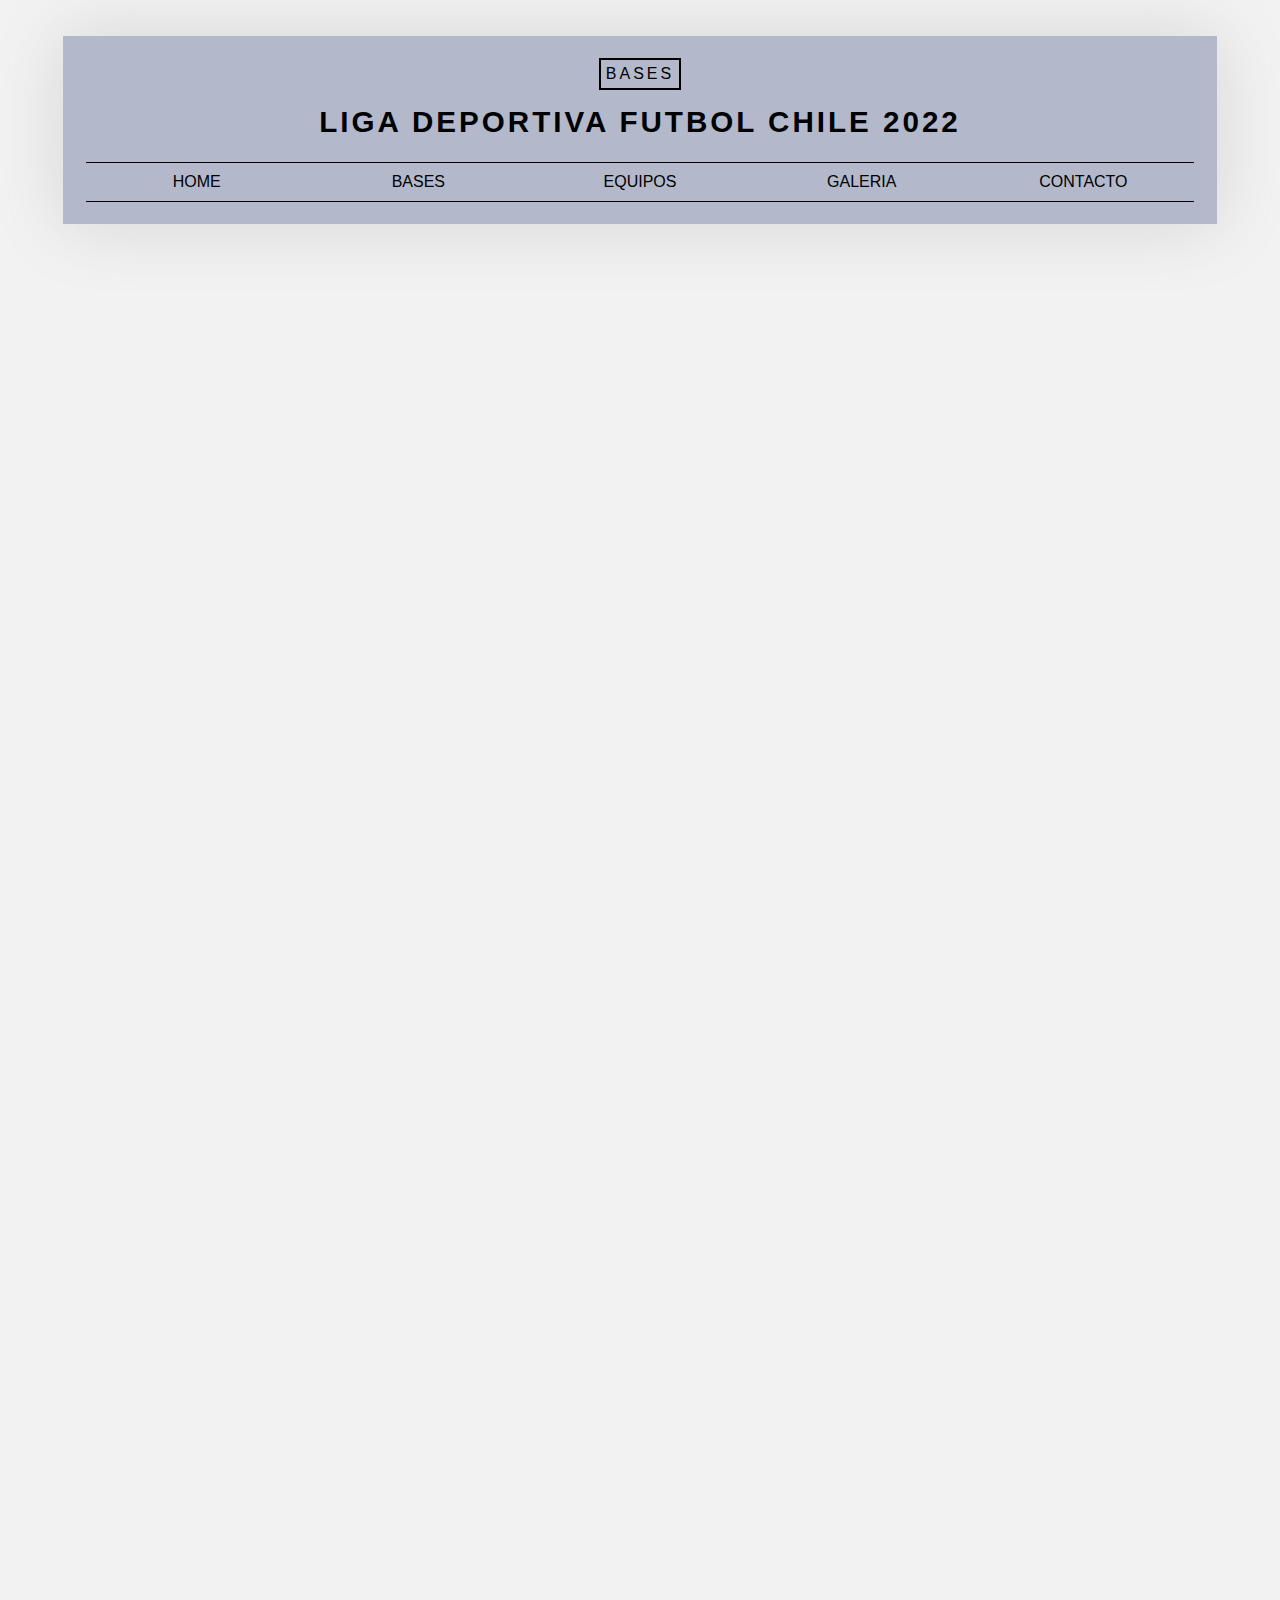
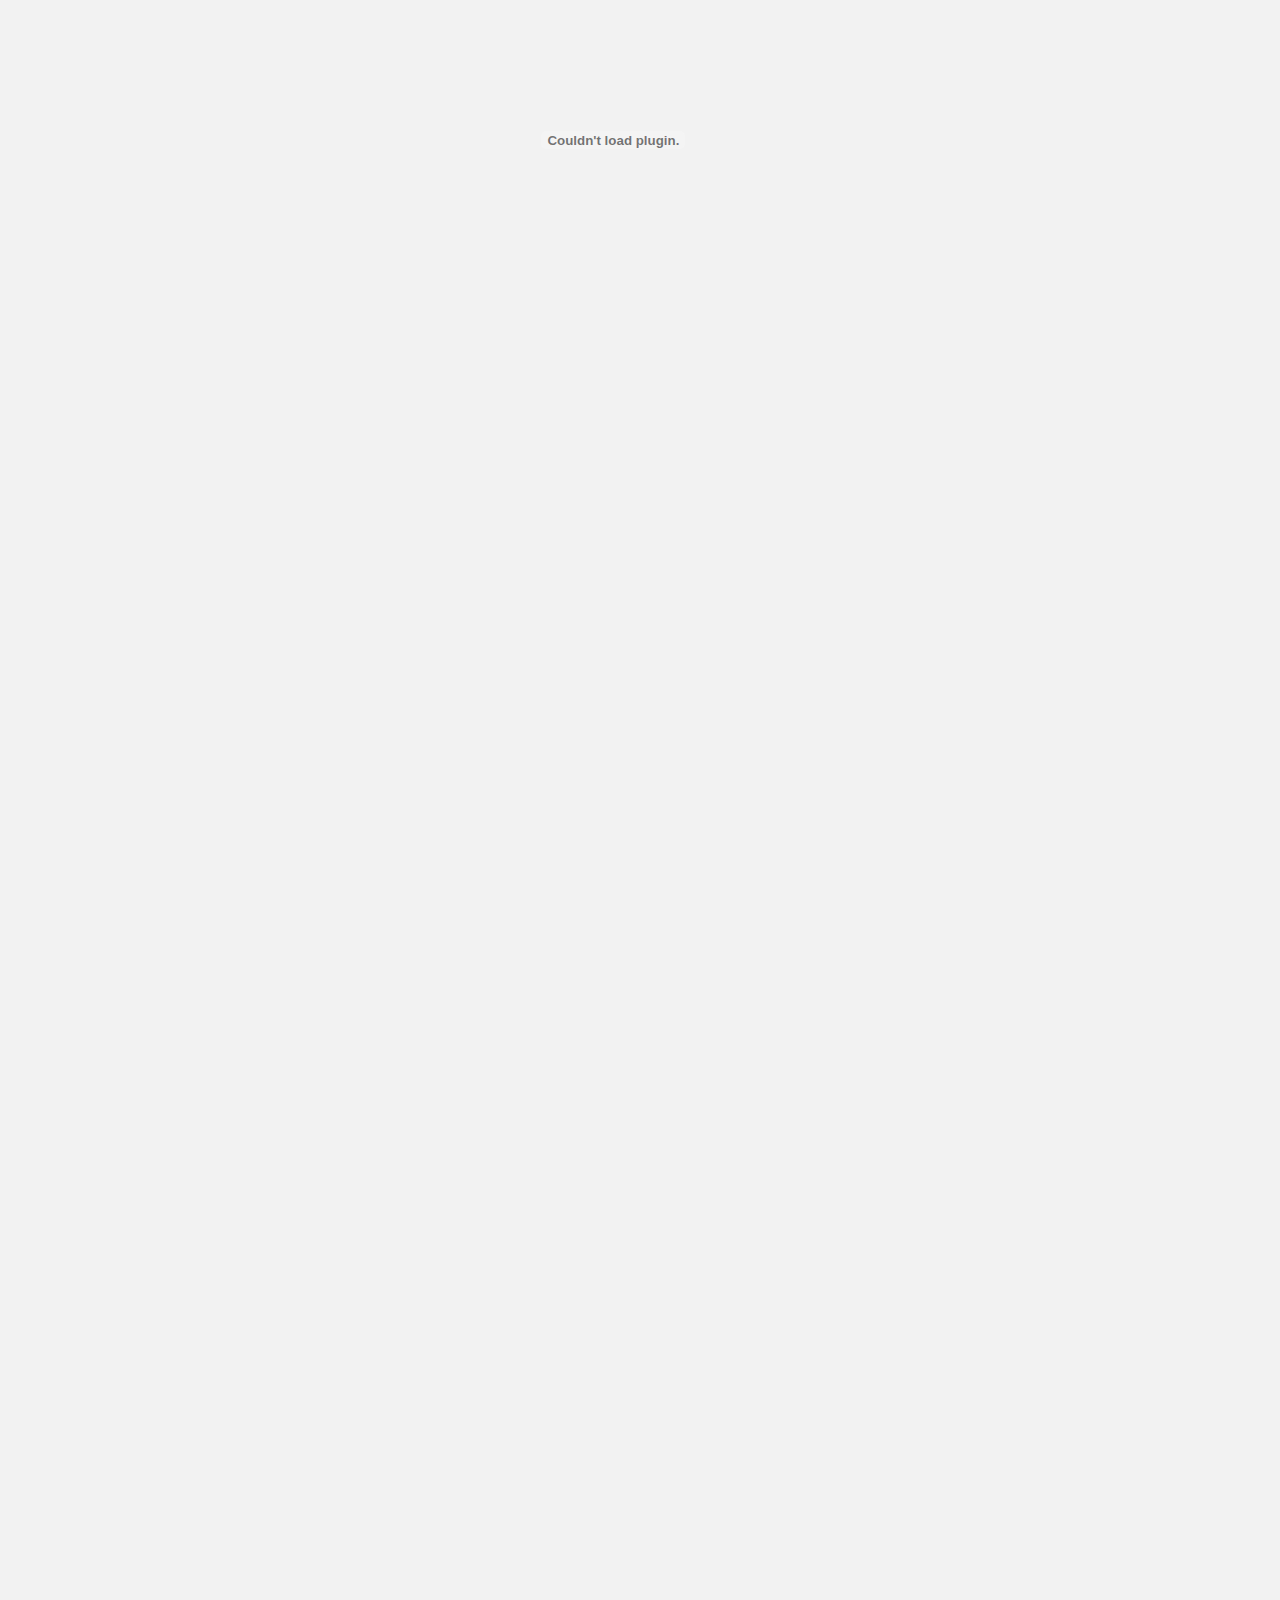
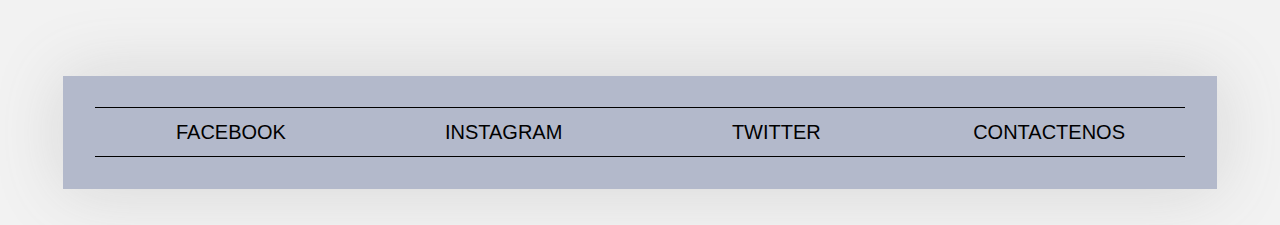
<file: bases.html>
<!DOCTYPE html>
<html lang="es">
	<head>
		<meta charset="UTF-8" />
		<meta name="viewport" content="width=device-width, initial-scale=1.0" />
		<meta http-equiv="X-UA-Compatible" content="ie=edge" />
		<title>Liga deportiva Futbol</title>
		<link href="https://fonts.googleapis.com/css?family=Roboto+Condensed:300,400,700&display=swap" rel="stylesheet"/>
		<link rel="stylesheet" href="./css/estilos.css" />
	</head>
	<body>
		<div class="contenedor">
			<header class="header">
				<div class="logo">
					<p class="iniciales-logo">Bases</p>
					<h1>Liga deportiva Futbol Chile 2022</h1>
				</div>
				<nav class="menu">
					<a href="index.html">Home</a>
					<a href="bases.html">Bases</a>
					<a href="equipos.html">Equipos</a>
					
					<a href="galeria.html">Galeria</a>
					<a href="contactados.html">contacto</a>
				</nav>
			</header>

			<main>
				<embed src="img\Bases.pdf" width="1100" height="3000" frameborder="100" allowfullscreen>
			  
			  </main>

			

			<footer class="footer">
				<footer>
					
					<nav class="menu">
						<a href="https://www.facebook.com/Pablo.ortiz1985" target="_blank">Facebook</a>
						<a href="https://www.instagram.com/pabloinf2014/" target="_blank">Instagram</a>
						<a href="https://twitter.com/home" target="_blank">Twitter</a>
						<a href="contactados.html">Contactenos</a>
						
					</nav>
					</header>
		
				
		
			</footer>
		</div>
	</body>
</html>
</file>
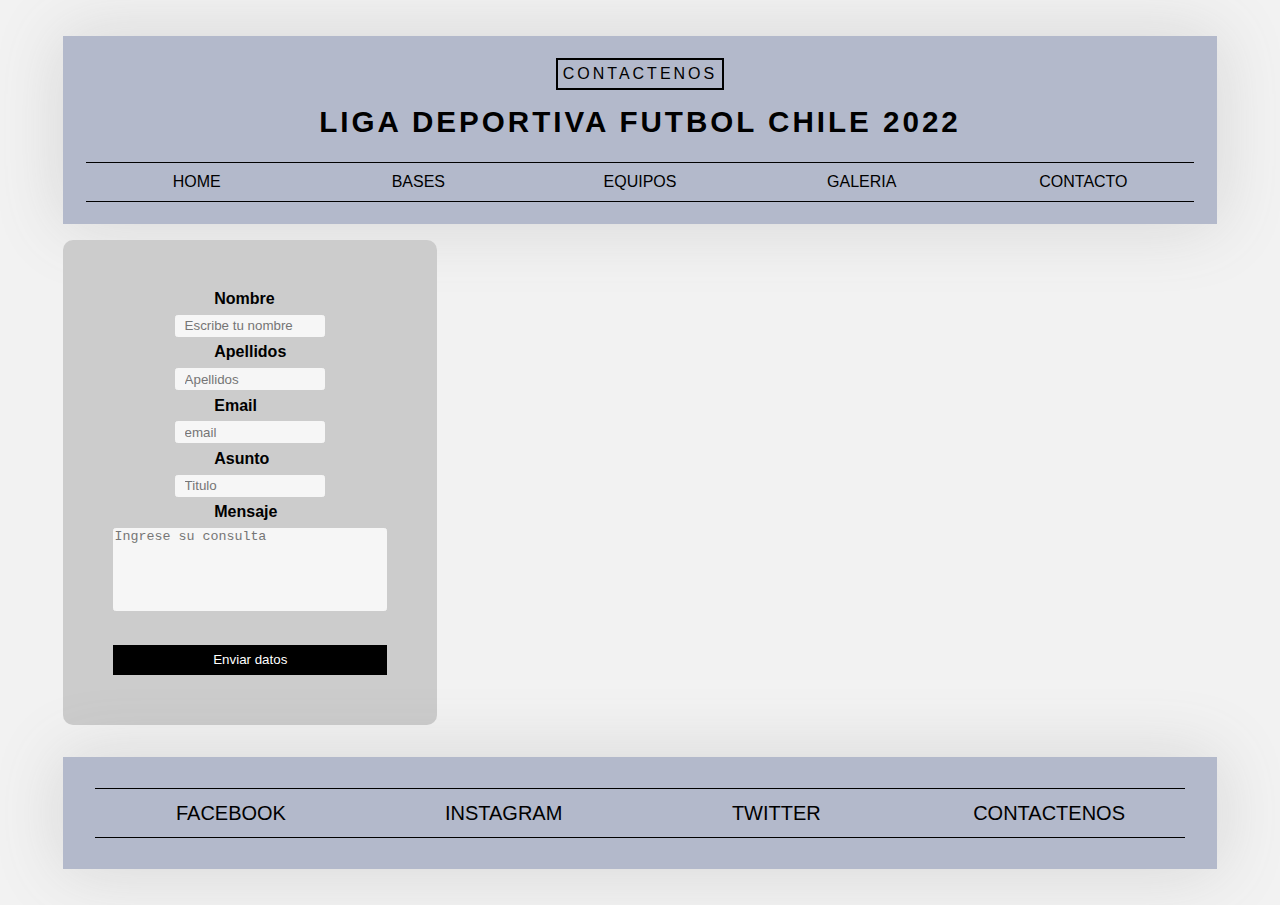
<file: contactados.html>
<!DOCTYPE html>
<html lang="es">
	<head>
		<meta charset="UTF-8" />
		<meta name="viewport" content="width=device-width, initial-scale=1.0" />
		<meta http-equiv="X-UA-Compatible" content="ie=edge" />
		<title>Liga deportiva Futbol</title>
		<link href="https://fonts.googleapis.com/css?family=Roboto+Condensed:300,400,700&display=swap" rel="stylesheet"/>
		<link rel="stylesheet" href="./css/estilos.css" />
	</head>
	<body>
		<div class="contenedor">
			<header class="header">
				<div class="logo">
					<p class="iniciales-logo">Contactenos</p>
					<h1>Liga deportiva Futbol Chile 2022</h1>
				</div>
				<nav class="menu">
					<a href="index.html">Home</a>
					<a href="bases.html">Bases</a>
					<a href="equipos.html">Equipos</a>
					
					<a href="galeria.html">Galeria</a>
					<a href="contactados.html">contacto</a>
				</nav>
			</header>

			<form action="#" target="" method="get" name="formDatosPersonales">

				<label for="nombre">Nombre</label>
				<input type="text" name="nombre" id="nombre" placeholder="Escribe tu nombre"/>
			
				<label for="apellidos">Apellidos</label>
				<input type="text" name="apellidos" id="apellidos" placeholder="Apellidos"/>
			
				<label for="email" />Email</label>
				<input type="email" name="email" id="email" placeholder="email" required />
			
				<label for="asunto">Asunto</label>
				<input type ="text" name="asunto" id="asunto" placeholder="Titulo"/>
			
				<label for="mensaje">Mensaje</label>
				<textarea name="mensaje" for="mensaje" placeholder="Ingrese su consulta" maxlength="300"></textarea>
				
				<input type="submit" name="enviar" value="Enviar datos"/>
			</form>

			

			<footer class="footer">
				<footer>
					
					<nav class="menu">
						<a href="https://www.facebook.com/Pablo.ortiz1985" target="_blank">Facebook</a>
						<a href="https://www.instagram.com/pabloinf2014/" target="_blank">Instagram</a>
						<a href="https://twitter.com/home" target="_blank">Twitter</a>
						<a href="contactados.html">Contactenos</a>
						
					</nav>
					</header>
		
				
		
			</footer>
		</div>
	</body>
</html>
</file>
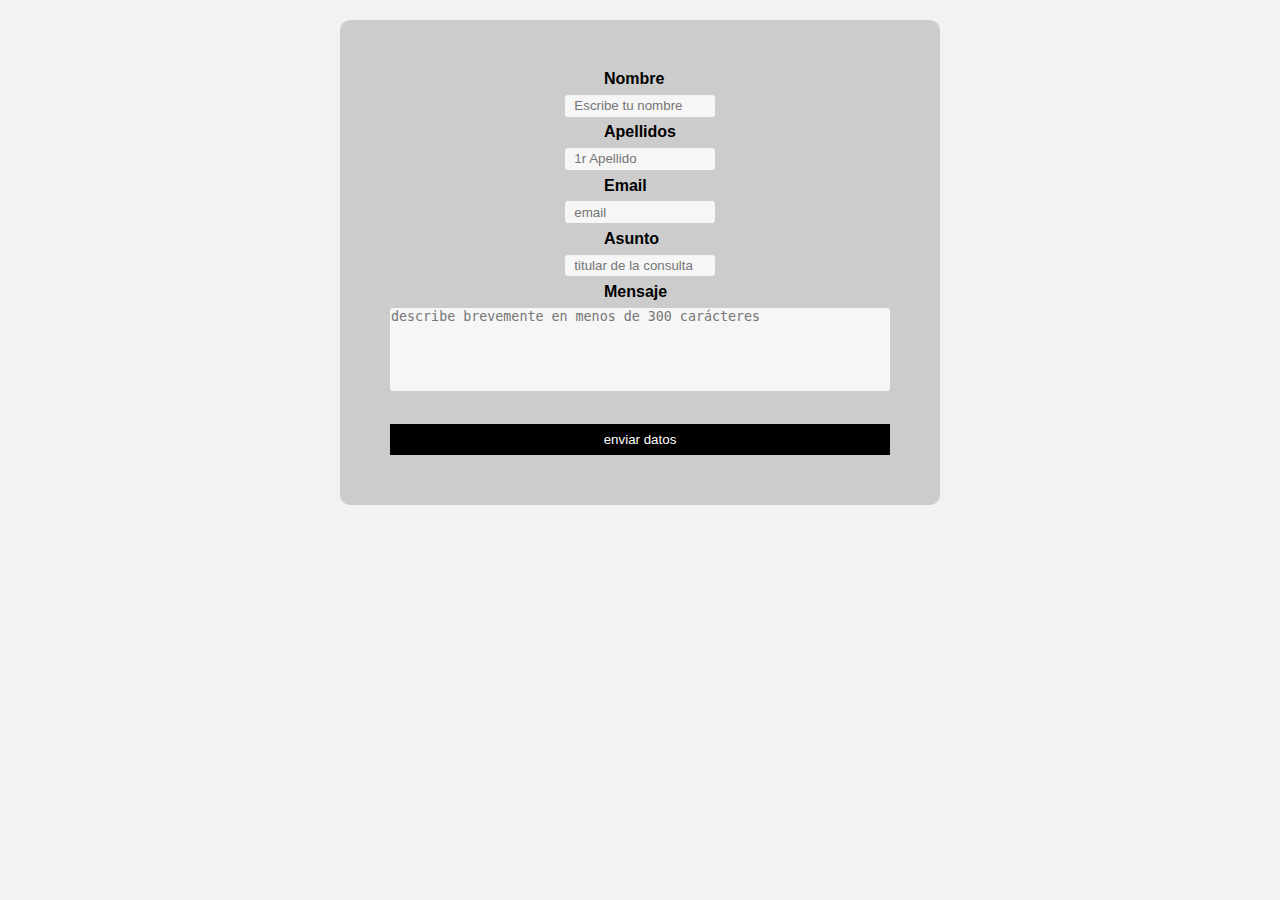
<file: contacto.html>
<!DOCTYPE html>
<html>
<head>
	<title>Formulario Contacto</title>
	<meta charset="utf-8"/>
	<meta name="description" content=""/>
	<link href="https://fonts.googleapis.com/css?family=Roboto+Condensed:300,400,700&display=swap" rel="stylesheet"/>
	<link rel="stylesheet" href="./css/estilos.css" />
	<style>

	</style>

</head>
<body>

    

<form action="#" target="" method="get" name="formDatosPersonales">

	<label for="nombre">Nombre</label>
	<input type="text" name="nombre" id="nombre" placeholder="Escribe tu nombre"/>

	<label for="apellidos">Apellidos</label>
	<input type="text" name="apellidos" id="apellidos" placeholder="1r Apellido"/>

	<label for="email" />Email</label>
	<input type="email" name="email" id="email" placeholder="email" required />

	<label for="asunto">Asunto</label>
	<input type ="text" name="asunto" id="asunto" placeholder="titular de la consulta"/>

	<label for="mensaje">Mensaje</label>
	<textarea name="mensaje" for="mensaje" placeholder="describe brevemente en menos de 300 carácteres" maxlength="300"></textarea>
	
	<input type="submit" name="enviar" value="enviar datos"/>
</form>

</body>
</html>
</file>
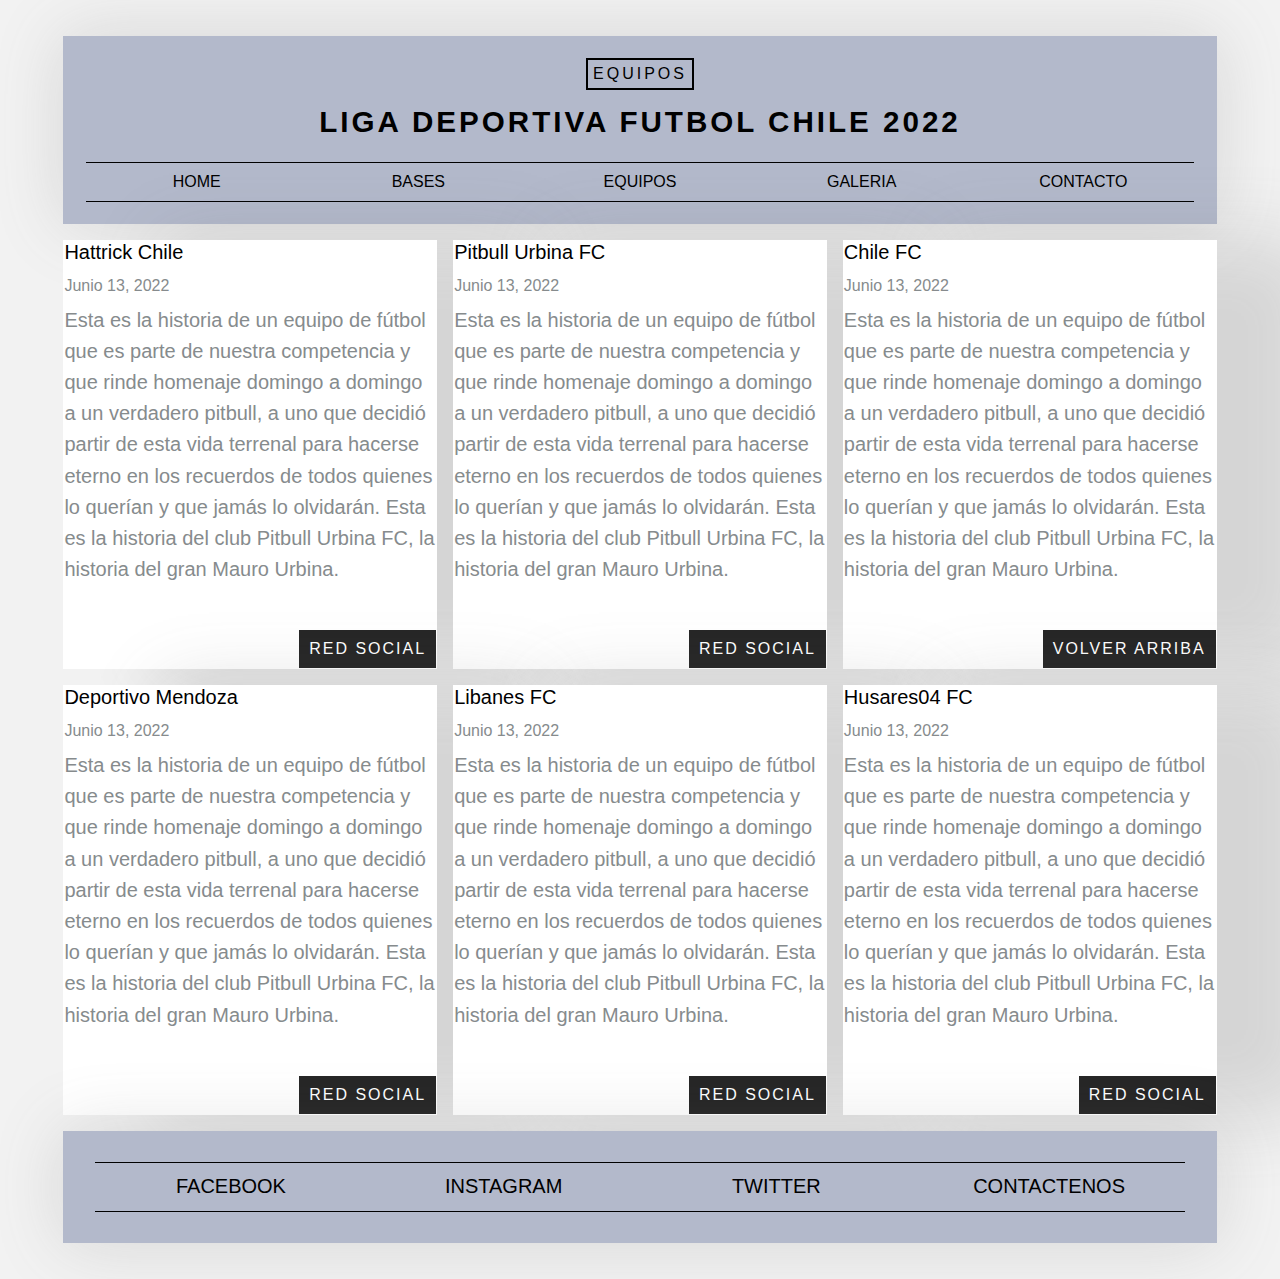
<file: equipos.html>
<!DOCTYPE html>
<html lang="es">
	<head>
		<meta charset="UTF-8" />
		<meta name="viewport" content="width=device-width, initial-scale=1.0" />
		<meta http-equiv="X-UA-Compatible" content="ie=edge" />
		<title>Liga deportiva Futbol</title>
		<link href="https://fonts.googleapis.com/css?family=Roboto+Condensed:300,400,700&display=swap" rel="stylesheet"/>
		<link rel="stylesheet" href="./css/estilos.css" />
	</head>
	<body>
		<div class="contenedor">
			<header class="header">
				<div class="logo">
					<p class="iniciales-logo">EQUIPOS</p>
					<h1>Liga deportiva Futbol Chile 2022</h1>
				</div>
				<nav class="menu">
					<a href="index.html">Home</a>
					<a href="bases.html">Bases</a>
					<a href="equipos.html">Equipos</a>
					
					<a href="galeria.html">Galeria</a>
					<a href="contactados.html">contacto</a>
				</nav>
			</header>

			<article class="articulo">
				
				<div class="contenedor-texto">
					<div>
						<h2 class="titulo">
							<a href="#">Hattrick Chile</a>
						</h2>
						<p class="fecha">
							<time>Junio 13, 2022</time>
						</p>
					</div>
					<p class="extracto">
						Esta es la historia de un equipo de fútbol que es parte de nuestra competencia y que rinde homenaje domingo a domingo a un verdadero pitbull, a uno que decidió partir de esta vida terrenal para hacerse eterno en los recuerdos de todos quienes lo querían y que jamás lo olvidarán. Esta es la historia del club Pitbull Urbina FC, la historia del gran Mauro Urbina.
					</p>
					<a href="https://www.facebook.com/CDHattrick" target="_blank" class="btn-link">Red Social</a>
				</div>
			</article>

			
				<article class="articulo">
				
					<div class="contenedor-texto">
						<div>
							<h2 class="titulo">
								<a href="#">Pitbull Urbina FC</a>
							</h2>
							<p class="fecha">
								<time>Junio 13, 2022</time>
							</p>
						</div>
						<p class="extracto">
							Esta es la historia de un equipo de fútbol que es parte de nuestra competencia y que rinde homenaje domingo a domingo a un verdadero pitbull, a uno que decidió partir de esta vida terrenal para hacerse eterno en los recuerdos de todos quienes lo querían y que jamás lo olvidarán. Esta es la historia del club Pitbull Urbina FC, la historia del gran Mauro Urbina.
						</p>
						<a href="https://www.instagram.com/pitbullurbinafc/" target="_blank" class="btn-link">Red Social</a>
					</div>
				</article>
				<article class="articulo">
				
					<div class="contenedor-texto">
						<div>
							<h2 class="titulo">
								<a href="#">Chile FC</a>
							</h2>
							<p class="fecha">
								<time>Junio 13, 2022</time>
							</p>
						</div>
						<p class="extracto">
							Esta es la historia de un equipo de fútbol que es parte de nuestra competencia y que rinde homenaje domingo a domingo a un verdadero pitbull, a uno que decidió partir de esta vida terrenal para hacerse eterno en los recuerdos de todos quienes lo querían y que jamás lo olvidarán. Esta es la historia del club Pitbull Urbina FC, la historia del gran Mauro Urbina.
						</p>
						<a href="#" class="btn-link">Volver Arriba</a>
					</div>
				</article>
				<article class="articulo">
					
					<div class="contenedor-texto">
						<div>
							<h2 class="titulo">
								<a href="#">Deportivo Mendoza</a>
							</h2>
							<p class="fecha">
								<time>Junio 13, 2022</time>
							</p>
						</div>
						<p class="extracto">
							Esta es la historia de un equipo de fútbol que es parte de nuestra competencia y que rinde homenaje domingo a domingo a un verdadero pitbull, a uno que decidió partir de esta vida terrenal para hacerse eterno en los recuerdos de todos quienes lo querían y que jamás lo olvidarán. Esta es la historia del club Pitbull Urbina FC, la historia del gran Mauro Urbina.
						</p>
						<a href="https://www.instagram.com/deportivo_mendoza/" target="_blank" class="btn-link">Red Social</a>
					</div>
				</article>
				<article class="articulo">
					
					<div class="contenedor-texto">
						<div>
							<h2 class="titulo">
								<a href="#">Libanes FC</a>
							</h2>
							<p class="fecha">
								<time>Junio 13, 2022</time>
							</p>
						</div>
						<p class="extracto">
							Esta es la historia de un equipo de fútbol que es parte de nuestra competencia y que rinde homenaje domingo a domingo a un verdadero pitbull, a uno que decidió partir de esta vida terrenal para hacerse eterno en los recuerdos de todos quienes lo querían y que jamás lo olvidarán. Esta es la historia del club Pitbull Urbina FC, la historia del gran Mauro Urbina.
						</p>
						<a href="https://www.instagram.com/libanesjr/" target="_blank" class="btn-link">Red Social</a>
					</div>
				</article>
				<article class="articulo">
					
					<div class="contenedor-texto">
						<div>
							<h2 class="titulo">
								<a href="#">Husares04 FC</a>
							</h2>
							<p class="fecha">
								<time>Junio 13, 2022</time>
							</p>
						</div>
						<p class="extracto">
							Esta es la historia de un equipo de fútbol que es parte de nuestra competencia y que rinde homenaje domingo a domingo a un verdadero pitbull, a uno que decidió partir de esta vida terrenal para hacerse eterno en los recuerdos de todos quienes lo querían y que jamás lo olvidarán. Esta es la historia del club Pitbull Urbina FC, la historia del gran Mauro Urbina.
						</p>
						<a href="https://www.instagram.com/husares04/" target="_blank" class="btn-link">Red Social</a>
					</div>
				</article>

				<!-- <article class="articulo">
					<div class="contenedor-thumbnail">
						<a href="#"><img src="./img/meds.jpg" alt="" /></a>
					</div>
					<div class="contenedor-texto">
						<div>
							<h2 class="titulo">
								<a href="#">Convenio Clinica Meds</a>
							</h2>
							<p class="fecha">
								<time>Marzo 13, 2021</time>
							</p>
						</div>
						<p class="extracto">
							Tu Seguro Deportivo MEDS cubre bajo la modalidad de cobertura directa o reembolso de los gastos médicos incurridos en Clínica MEDS u otras Clínicas, una vez que hayas hecho uso de tu Sistema Previsional de Salud (ISAPRE o FONASA) y otros seguros asociados según corresponda. Además, este seguro cuenta con Servicios adicionales de prestaciones ambulatorias.
						</p>
						<a href="#" class="btn-link">Volver Arriba</a>
					</div>
				</article> -->
			</main>

			<!-- <aside class="sidebar">
				<nav class="menu">
					<a href="#">Contacto Jorge</a>
				</nav>
				<div class="acerca-de">
					<img src="./img/Presidente.jpg" class="img-perfil" alt="" />

					<div class="bio">
						<p class="titulo">¡Hola!</p>
						<p>
							Mi nombre es Jorge Castillo, Ingeniero Civil Industrial de profesion y actual presidente de la Liga Deportiva Futbol de chile por el periodo de 2020 a 2022, en donde trabajamos con mi equipo de colaboradores con el fin de lograr ofrecerles una liga de primer nivel con instalaciones y gestiones de calidad para el optimo desarrollo del torneo. 
						</p>
					</div>
				</div>
				
				<div class="acerca-de">
					<img src="./img/pf.jpg" class="img-perfil" alt="" />

					<div class="bio">
						<p class="titulo">¡Hola!</p>
						<p>
							Mi nombre es Andres Norambuena, Preparador fisico de profesión y actual Vice Presidente de la Liga Deportiva Futbol Chile en donde soy el encargado de la Logistica tanto de el complejo deportivo como la gestión por parte del Staff y Arbitros.
							
							Llevo alrededor de 10 años dedicado a este cargo por lo que puedo entregarles y asegurar el correcto funcionamiento tanto para los jugadores como para los trabajadores que son parte domingo a domingo de nuestro cuerpo tecnico.
						</p>
					</div>
				</div>
				<nav class="menu">
					<a href="#">Contacto Andres</a>
				</nav>

			</aside> -->

			

			<footer class="footer">
				<footer>
					
					<nav class="menu">
						<a href="https://www.facebook.com/Pablo.ortiz1985" target="_blank">Facebook</a>
						<a href="https://www.instagram.com/pabloinf2014/" target="_blank">Instagram</a>
						<a href="https://twitter.com/home" target="_blank">Twitter</a>
						<a href="contactados.html">Contactenos</a>
						
					</nav>
					</header>
		
				
		
			</footer>
		</div>
	</body>
</html>
</file>
<file: css/estilos.css>
* {
	margin: 0;
	padding: 0;
	box-sizing: border-box;
}

body {
	font-family: 'Roboto Condensed', sans-serif;
	font-weight: 300;
	background-image: repeating-linear-gradient(90deg, #fff, #fff 1.25em, #fbfbfb 1.25em, #fbfbfb 2.5em);
}

img {
	width: 100%;
	height: 100%;
	object-fit: cover;
}

a {
	text-decoration: none;
}

.contenedor {
	width: 93%;
	max-width: 1200px;
	margin: 1em auto;
	display: grid;
	grid-gap: 1em;
	grid-template-columns: repeat(3, 1fr);
	grid-template-rows: repeat(4, auto);
	grid-template-areas:
		'header			header   	header'
		'destacado		destacado 	destacado'
		'contenido		contenido 	aside'
		'footer	 		footer 		footer';

}

.contenedor2 {
	width: 90%;
	max-width: 1200px;
	margin: 1em auto;
	display: grid;
	grid-gap: 1em;
	grid-template-columns: repeat(3, 1fr);
	grid-template-rows: repeat(4, auto);
	grid-template-areas:
		'header			header   	header'
		'destacado		destacado 	destacado'
		'contenido		contenido 	contenido2'
		'footer	 		footer 		footer';

}

/* ---------- HEADER ----------*/
.header {
	grid-area: header; /*Asigno el nombre para el Grid container Pablo*/
	padding: 1.4em;
	background: rgb(179, 185, 203);
	box-shadow: 0px 0px 70px rgba(102, 102, 102, 0.2);
}

.header .logo {
	margin-bottom: 1.4em;
	text-transform: uppercase;
	text-align: center;
	letter-spacing: 0.187em;
}

.logo h1 {
	font-size: 1.85em;
}

.logo .iniciales-logo {
	padding: 0.312em;
	border: 2px solid #000;
	display: inline-block;
	font-size: 16px;
	margin-bottom: 15px;
}

.menu {
	border-top: 1px solid #000;
	border-bottom: 1px solid #000;
	display: flex;
	justify-content: space-between;
}

.menu a {
	padding: 0.625em;
	color: #000;
	display: block;
	text-decoration: none;
	text-transform: uppercase;
	font-weight: 400;
	width: 100%;
	text-align: center;
	transition: 0.2s ease all;
	font-size: 1em;
}

.menu a:hover {
	background: #000;
	color: #fff;
}

/* ---------- Articulos ----------*/
.articulo {
	
	display: flex;
	background: #fff;
	box-shadow: 6.25em 0px 4.375em rgba(102, 102, 102, 0.2);
}

.articulo .contenedor-texto {
	padding: 1px;
	width: 100%;
	display: flex;
	flex-direction: column;
	justify-content: space-between;
	
	
}

.articulo .contenedor-thumbnail {
	width: 100%;
	
}

.articulo .titulo {
	margin-bottom: 0.625em;
	font-size: 1.25em;
}

.articulo .titulo a {
	font-weight: 300;
	color: #000;
}	

.articulo .fecha {
	font-size: 1em;
	color: #868b8d;
	margin-bottom: 0.625em;
}

.articulo .extracto {
	font-size: 1.25em; 
	line-height: 1.56em; 
	font-weight: 300;
	margin-bottom: 2.25em; 
	color: #868b8d;
}

/* ---------- Articulo Destacado ----------*/
.articulo.destacado {
	grid-area: destacado;
	color: white;
	background-color: #000;
	box-shadow: 0px 0px 70px rgba(102, 102, 102, 0.2);

	display: grid;
	grid-template-columns: 1.3fr 1fr;
	grid-gap: 0.312em; 
}

.articulo.destacado .contenedor-thumbnail {
	min-height: 100%;
	width: 100%;
}

.articulo.destacado .contenedor-thumbnail a {
	display: inline-block;
	width: 100%;
	height: 100%;
}

.destacado .titulo a {
	color: #fff;
}

.destacado .titulo::after {
	content: '';
	margin: 0.625em 0; 
	display: block;
	background-color: #868686;
	width: 6em; 
	height: 1px;
}

.btn-link {
	color: #fff;
	cursor: pointer;
	display: inline-block;
	padding: 0.625em; 
	background-color: #262626;
	font-size: 1em; 
	text-transform: uppercase;
	letter-spacing: 2px;
	align-self: flex-end;
}

.btn-link:hover {
	background: #000;
	text-decoration: none;
}
/* 
/* ---------- CONTENIDO ----------*/
.contenido {
	grid-area: contenido;
	display: grid;
	grid-template-columns: 48em;
	grid-gap: 1.6em; 
}

/* ---------- CONTENIDO ----------*/
.contenido2 {
	grid-area: contenido;
	display: grid;
	grid-template-columns: 48em;
	grid-gap: 0.312empx; 
}

/*---------- SIDEBAR ----------*/
 .sidebar {
	padding: 5em 1.56em; 
	text-align: justify;
	min-height: 60px; 
	grid-area: aside;
	background: #000;
	color: #868b8d;
	box-shadow: 0px 0px 4.375em rgba(102, 102, 102, 0.2);
	

}

.sidebar .acerca-de img {
	border-radius: 100%;
	height: 10em; 
	width: 10em; 
	margin-bottom: 3.125em; 
	text-align: center;
}

.sidebar .bio {
	margin-bottom: 1.56em; 
	font-size: 1.56em; 
	line-height: 1.56em; 
}

.sidebar .menu {
	width: 100%;
	display: inline-block;
	background: #ccc;
}

.sidebar .menu a {
	padding: 0.312em; 
	color: #fff;
	background-color: #000;
	display: block;
	font-size: 1em;
	text-transform: uppercase;
}

.sidebar .menu a:hover {
	background: #262626;
}  

/*---------- FOOTER ----------*/
.contenedor .footer {
	background: rgb(179, 185, 203);
	font-size: 1.25em; 
	grid-area: footer;
	padding: 1.56em; 
	text-align: right;
	box-shadow: 0px 0px 70px rgba(102, 102, 102, 0.2);
}

/* -------------------Footer-------------------- */

.parent3 {
    display: grid;
    grid-template-columns: repeat(6, 1fr);
    grid-template-rows: 1fr;
    grid-column-gap: 0.5em;
    grid-row-gap: 1.125em;
    text-align: center;
    font-size: 1.25em;
    }
    
    .div12 { grid-area: 1 / 1 / 2 / 2;
        border: 0.06em solid rgba(192, 40, 40, 0.8) } 
    .div13 { grid-area: 1 / 2 / 2 / 3;
        border: 0.06em solid rgba(192, 40, 40, 0.8) } 
    .div14 { grid-area: 1 / 3 / 2 / 4;
        border: 0.06em solid rgba(192, 40, 40, 0.8) } 
    .div15 { grid-area: 1 / 4 / 2 / 5;
        border: 0.06em solid rgba(192, 40, 40, 0.8) } 
    .div16 { grid-area: 1 / 5 / 2 / 6;
        border: 0.06em solid rgba(192, 40, 40, 0.8) } 
    .div17 { grid-area: 1 / 6 / 2 / 7;
        border: 0.06em solid rgba(192, 40, 40, 0.8) } 


/* -------------------Imagenes-------------------- */




		body {
			padding: 1.25em;
			font-family: sans-serif;
			background: #f2f2f2;
		  }
		  img {
			width: 100%; /* need to overwrite inline dimensions */
			height: auto;
		  }
		  h2 {
			margin-bottom: .5em;
		  }
		  .grid-container {
			display: grid;
			grid-template-columns: repeat(auto-fill, minmax(18.75em, 1fr));
			grid-gap: 1em;
		  }
		  
		  
		  /* hover styles */
		  .location-listing {
			position: relative;
		  }
		  
		  .location-image {
			line-height: 0;
			overflow: hidden;
		  }
		  
		  .location-image img {
			filter: blur(0px);
			transition: filter 0.3s ease-in;
			transform: scale(1.1);
		  }
		  
		  .location-title {
			font-size: 1.5em;
			font-weight: bold;
			text-decoration: none;
			z-index: 1;
			position: absolute;
			height: 100%;
			width: 100%;
			top: 0;
			left: 0;
			opacity: 0;
			transition: opacity .5s;
			background: rgba(90,0,10,0.4);
			color: white;
			
			/* position the text in t’ middle*/
			display: flex;
			align-items: center;
			justify-content: center;
		  }
		  
		  .location-listing:hover .location-title {
			opacity: 1;
		  }
		  
		  .location-listing:hover .location-image img {
			filter: blur(2px);
		  }
		  
		  
		  /* for touch screen devices */
		  @media (hover: none) { 
			.location-title {
			  opacity: 1;
			}
			.location-image img {
			  filter: blur(2px);
			}
		  }
		  

/* -------------------CSS Formulario-------------------- */

		  *{box-sizing:border-box;}

form{
	width:100%;
	padding:3.125em;
	border-radius:0.625em;
	margin:auto;
	background-color:#ccc;
	max-width: 37.5em;
  margin: 0 auto;
  display: flex;
  flex-direction: column;
  justify-content: center;
  align-items: center;
}

form label{
	width:4.5em;
	font-weight:bold;
	display:inline-block;
}

form input[type="text"],
form input[type="email"]{
	width:11.25em;
	padding:0.187em 0.625em;
	border:0.0625em solid #f6f6f6;
	border-radius:0.187em;
	background-color:#f6f6f6;
	margin:0.5em 0;
	display:inline-block;
}

form input[type="submit"]{
	width:100%;
	padding:0.5em 1em;
	margin-top:2em;
	border:1px solid #000;
	border-radius:0.312e2m;
	display:block;
	color:#fff;
	background-color:#000;
} 

form input[type="submit"]:hover{
	cursor:pointer;
}

textarea{
	width:100%;
	height:6.25em;
	border:0.0625em solid #f6f6f6;
	border-radius:0.187em;
	background-color:#f6f6f6;			
	margin:0.5em 0;
	/*resize: vertical | horizontal | none | both*/
	resize:none;
	display:block;
}
</file>
